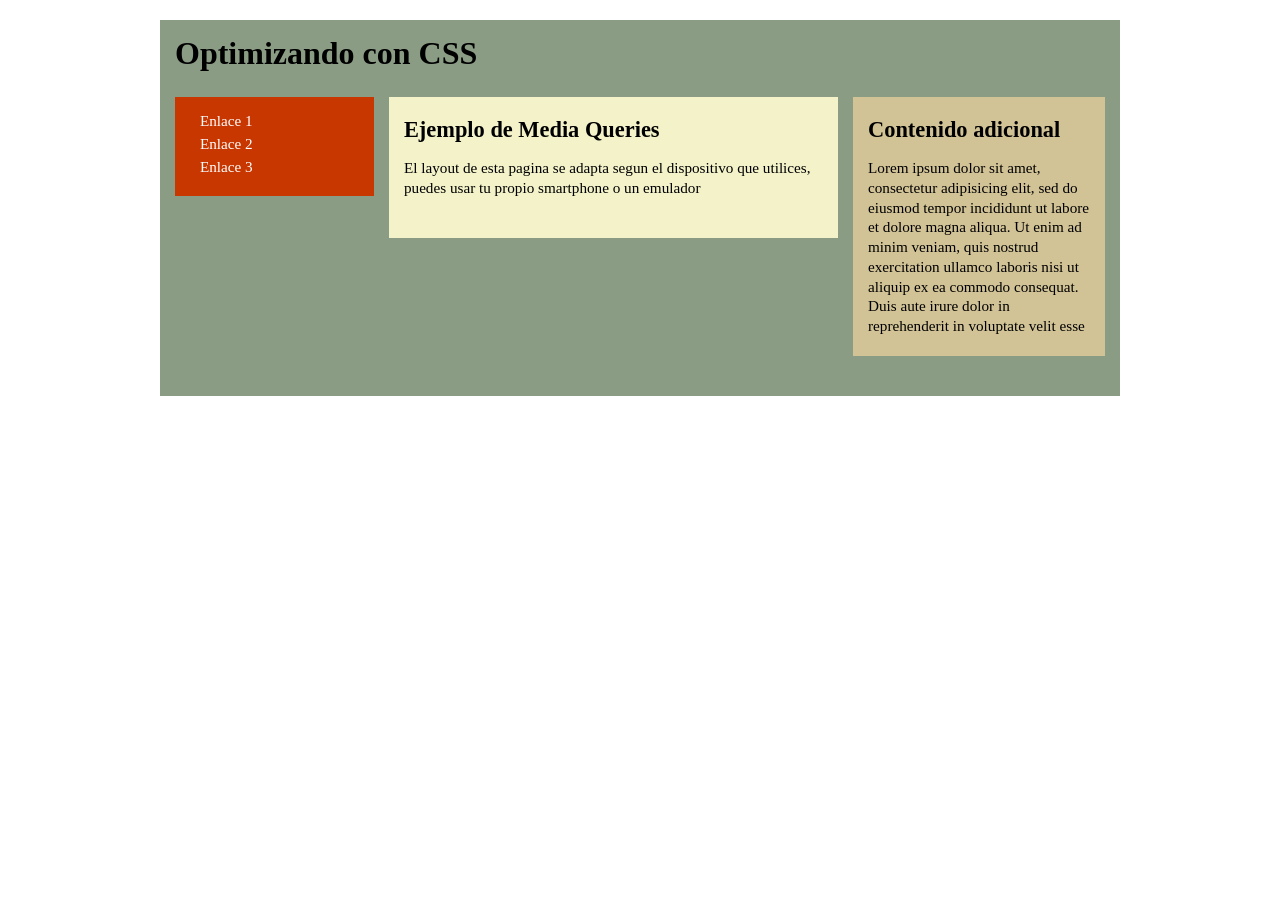
<file: MOD2U2/index.html>
<!DOCTYPE html>
<html lang="es">
<head>
    <meta charset="UTF-8">
    <meta name="viewport" content="width=device-width, initial-scale=1.0">
    <title>Optimizando con CSS -   Media Queries</title>
    <link rel="stylesheet" href="responsivestilo.css">
</head>
<body>

    <div class="contenedor">
        <header>
            <h1>Optimizando con CSS</h1>
        </header>

        <div class="contenido-principal">
            <nav>
                <ul>
                    <li><a href="#">Enlace 1</a></li>
                    <li><a href="#">Enlace 2</a></li>
                    <li><a href="#">Enlace 3</a></li>
                </ul>
            </nav>

            <section>
                <h2>Ejemplo de Media Queries</h2>
                <p>El layout de esta pagina se adapta segun el dispositivo que utilices, puedes usar tu propio smartphone o un emulador</p>
            </section>

            <aside>
                <h2>Contenido adicional</h2>
                <p>Lorem ipsum dolor sit amet, consectetur adipisicing elit, sed do eiusmod tempor incididunt ut labore et dolore magna aliqua. Ut enim ad minim veniam, quis nostrud exercitation ullamco laboris nisi ut aliquip ex ea commodo consequat. Duis aute irure dolor in reprehenderit in voluptate velit esse</p>
            </aside>
        </div>
    </div>

</body>
</html>
</file>
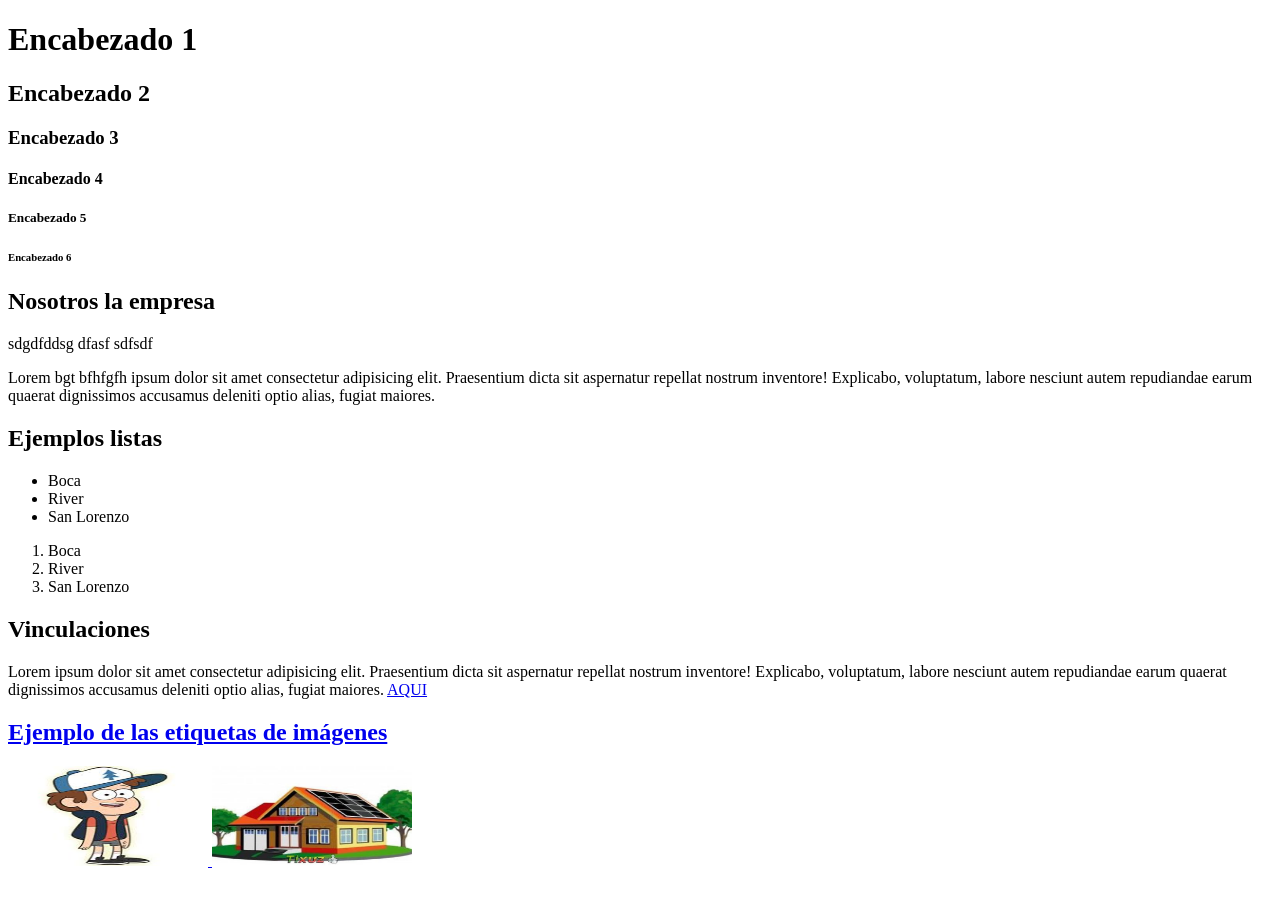
<file: Mod1U2/ejercicio.html>
<!DOCTYPE html>
<html lang="en">

<head>
    <meta charset="UTF-8">
    <meta name="viewport" content="width=device-width, initial-scale=1.0">
    <title>Mi primer HTML</title>
</head>

<body>
    <!-- Comentarios la etiqueta 1 solo se usa una vez en cada HTML, porque luego se indexa con el.
     
     Por cierto, es la primera vez que hago una pagina y utilizo el HTML por lo que voy lentisima, 
     y me di cuenta tarde de la fecha de entrega -->

    <h1>Encabezado 1</h1>
    <h2>Encabezado 2</h2>
    <h3>Encabezado 3</h3>
    <h4>Encabezado 4</h4>
    <h5>Encabezado 5</h5>
    <h6>Encabezado 6</h6>

    <h2>Nosotros la
        empresa</h2>
    <p>sdgdfddsg dfasf sdfsdf</p>

    <p>Lorem bgt bfhfgfh ipsum dolor sit amet consectetur adipisicing elit.
        Praesentium dicta sit aspernatur repellat nostrum inventore!
        Explicabo, voluptatum, labore nesciunt autem repudiandae earum
        quaerat dignissimos accusamus deleniti optio alias, fugiat maiores.</p>
    <h2>Ejemplos listas</h2>
    <ul>
        <li>Boca</li>
        <li>River</li>
        <li>San Lorenzo</li>
    </ul>
    <ol>
        <li>Boca</li>
        <li>River</li>
        <li>San Lorenzo</li>
    </ol>

    <h2>Vinculaciones</h2>
    <p>Lorem ipsum dolor sit amet consectetur adipisicing elit.
        Praesentium dicta sit aspernatur repellat nostrum inventore!
        Explicabo, voluptatum, labore nesciunt autem repudiandae earum
        quaerat dignissimos accusamus deleniti optio alias, fugiat maiores. <a href="https://www.google.com"
         target="_blank">AQUI</a></p>

    <p><a href="formulario.html" </a></p>


    <h2>Ejemplo de las etiquetas de imágenes</h2>
    <img src="dipper.jpg" alt="Imagen de Dipper" width="200px" height="100px" />

    <img src="img/casa.jpg" alt="Imagen de Casa" width="200px" height="100px" />

    <!-- Me falta el formulario, voy muy apretada de tiempo pero sin duda volveré para completar -->


</body>

</html>
</file>
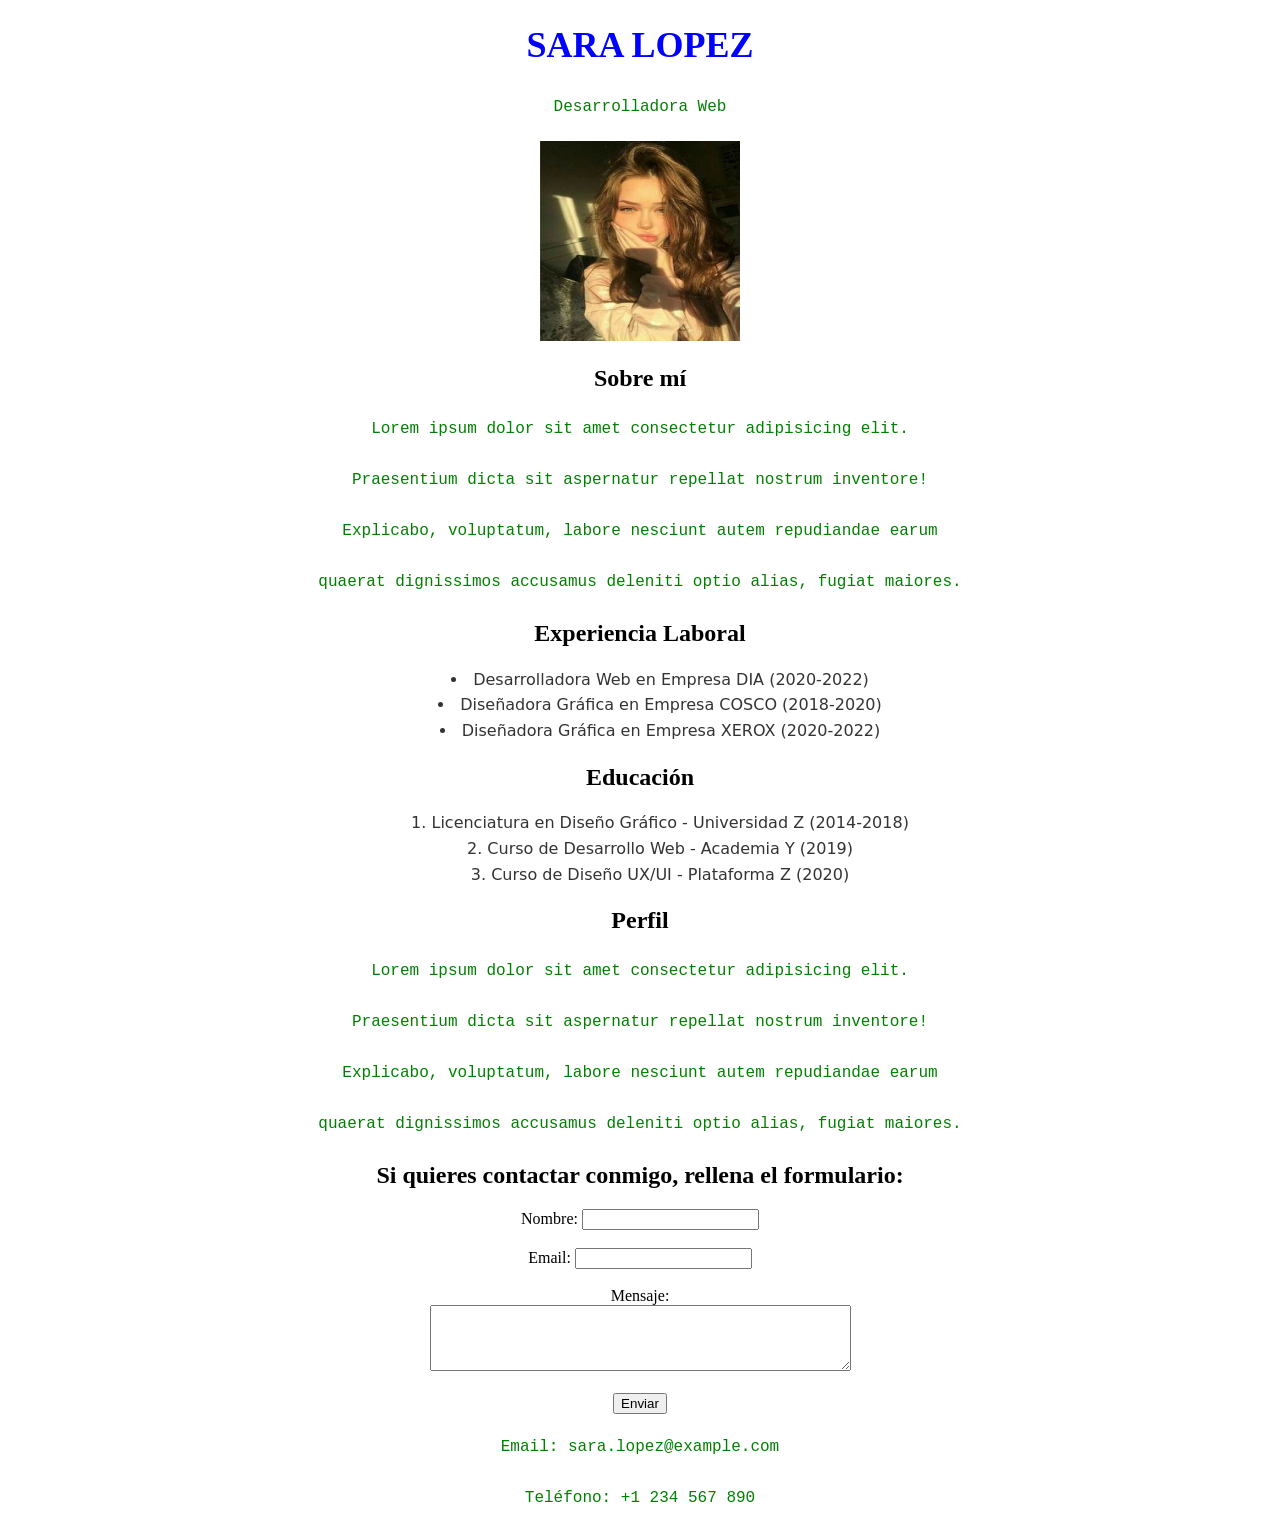
<file: Mod1U2/tarea2 CV.html>
<!DOCTYPE html>
<html lang="en">
<!-- La verdad esto me costó muchísimo, no me terminaba de hacer el commit en Visual 
 y me salía que el commit no tenía ningún texto, pero cuando quería ingresar el texto no me dejaba y se quedó
 horas como "trabajando" en el commit pero nunca terminaba, espero que puedas ver el trabajo-->
 
<head>
    <meta charset="UTF-8">
    <meta name="viewport" content="width=device-width, initial-scale=1.0">
    <title>CV de Iby C</title>
    <link rel="stylesheet" href="tarea3.css">
    
    
</head>

<body>
    <h1>SARA LOPEZ</h1>
    <!-- Podría poner mi nombre real pero tengo una manía con mantener algo de privacidad, lo siento mucho, como
     es una página abierta-->
    <p>Desarrolladora Web</p>

    <img src="foto1.jpg" alt="Imagen de CV" width="200px" height="200px" />

    <h2>Sobre mí</h2>

    <p>Lorem ipsum dolor sit amet consectetur adipisicing elit.</p>
       <p> Praesentium dicta sit aspernatur repellat nostrum inventore!</p>
       <p> Explicabo, voluptatum, labore nesciunt autem repudiandae earum</p>
       <p> quaerat dignissimos accusamus deleniti optio alias, fugiat maiores.</p>
    <h2>Experiencia Laboral</h2>

    <ul>
        <li>Desarrolladora Web en Empresa DIA (2020-2022)</li>
        <li>Diseñadora Gráfica en Empresa COSCO (2018-2020)</li>
        <li>Diseñadora Gráfica en Empresa XEROX (2020-2022)</li>
    </ul>

    <h2>Educación</h2>
    <ol>
        <li>Licenciatura en Diseño Gráfico - Universidad Z (2014-2018)</li>
        <li>Curso de Desarrollo Web - Academia Y (2019)</li>
        <li>Curso de Diseño UX/UI - Plataforma Z (2020)</li>
    </ol>


    <h2>Perfil</h2>
    <p>Lorem ipsum dolor sit amet consectetur adipisicing elit.</p>

    <p> Praesentium dicta sit aspernatur repellat nostrum inventore! </p>
    <p> Explicabo, voluptatum, labore nesciunt autem repudiandae earum </p>
    <p> quaerat dignissimos accusamus deleniti optio alias, fugiat maiores.</p>

    <h2>Si quieres contactar conmigo, rellena el formulario:</h2>

    <form action="procesar_formulario.php" method="POST">
        <label for="nombre">Nombre:</label>
        <input type="text" id="nombre" name="nombre" required><br><br>

        <label for="email">Email:</label>
        <input type="email" id="email" name="email" required><br><br>

        <label for="mensaje">Mensaje:</label><br>
        <textarea id="mensaje" name="mensaje" rows="4" cols="50" required></textarea><br><br>

        <input type="submit" value="Enviar">
    </form>

    <p>Email: sara.lopez@example.com</p>
    <p>Teléfono: +1 234 567 890</p>
</body>

</html>
</file>
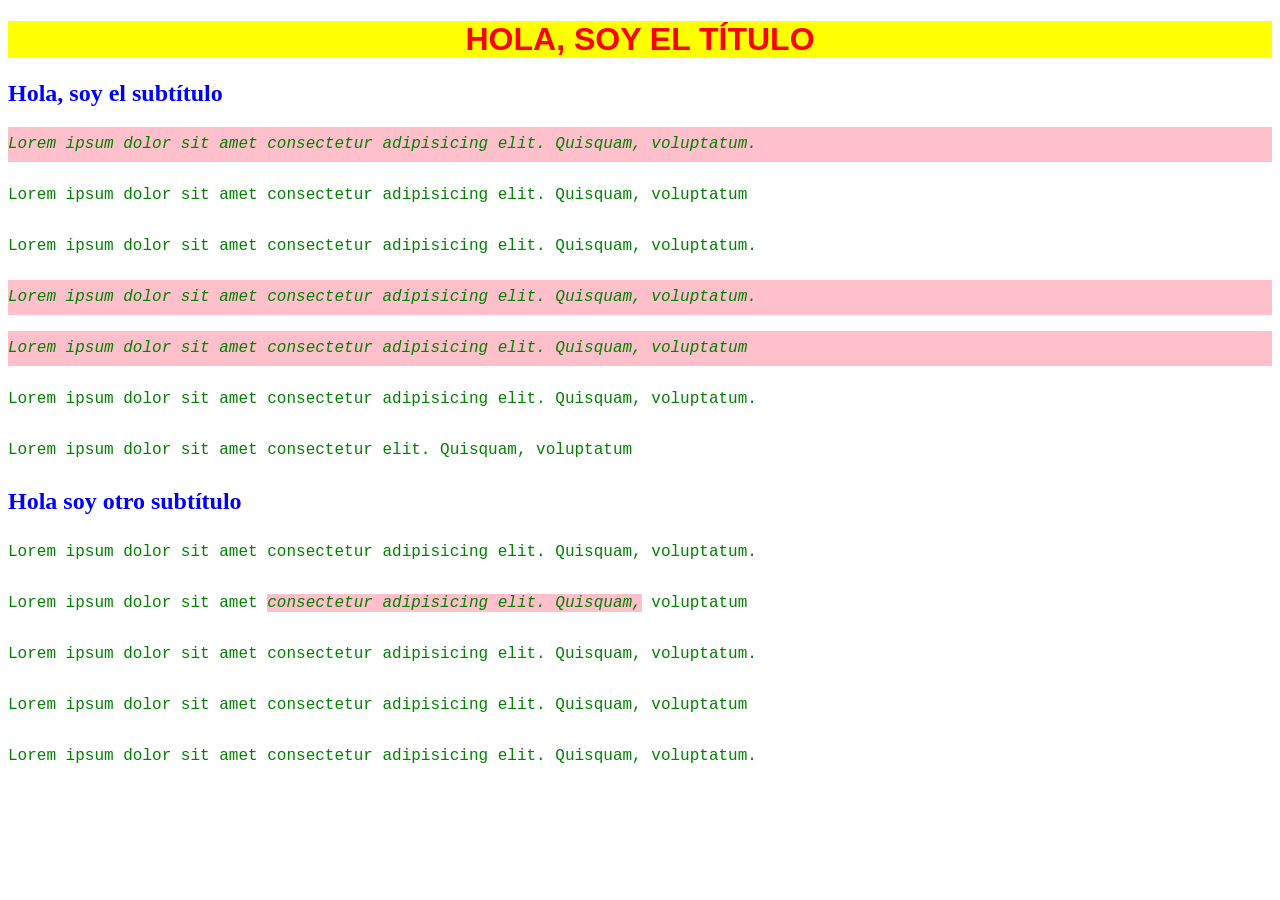
<file: Mod1U3/ejemplo01.html>
<!DOCTYPE html>
<html lang="en">

<head>
    <meta charset="UTF-8">
    <meta name="viewport" content="width=device-width, initial-scale=1.0">
    <title>practico CSS</title>
    <link rel="stylesheet" href="ejemplo01.css">
</head>

<body>
    <h1>Hola, soy el título</h1>
    <h2>Hola, soy el subtítulo</h2>
    <p class="destacados">Lorem ipsum dolor sit amet consectetur adipisicing elit. Quisquam, voluptatum.</p>
    <p>Lorem ipsum dolor sit amet consectetur adipisicing elit. Quisquam, voluptatum</p>
    <p>Lorem ipsum dolor sit amet consectetur adipisicing elit. Quisquam, voluptatum.</p>

    <p class="destacados">Lorem ipsum dolor sit amet consectetur adipisicing elit. Quisquam, voluptatum.</p>
    <p class="destacados">Lorem ipsum dolor sit amet consectetur adipisicing elit. Quisquam, voluptatum</p>
    <p>Lorem ipsum dolor sit amet consectetur adipisicing elit. Quisquam, voluptatum.</p>
    <p>Lorem ipsum dolor sit amet consectetur elit. Quisquam, voluptatum</p>
    <h2>Hola soy otro subtítulo</h2>
    <p>Lorem ipsum dolor sit amet consectetur adipisicing elit. Quisquam, voluptatum.</p>
    <p>Lorem ipsum dolor sit amet <span class="destacados">consectetur adipisicing elit. Quisquam,</span> voluptatum</p>
    <p>Lorem ipsum dolor sit amet consectetur adipisicing elit. Quisquam, voluptatum.</p>
    <p>Lorem ipsum dolor sit amet consectetur adipisicing elit. Quisquam, voluptatum</p>
    <p>Lorem ipsum dolor sit amet consectetur adipisicing elit. Quisquam, voluptatum.</p>
    </p>
</body>

</html>
</file>
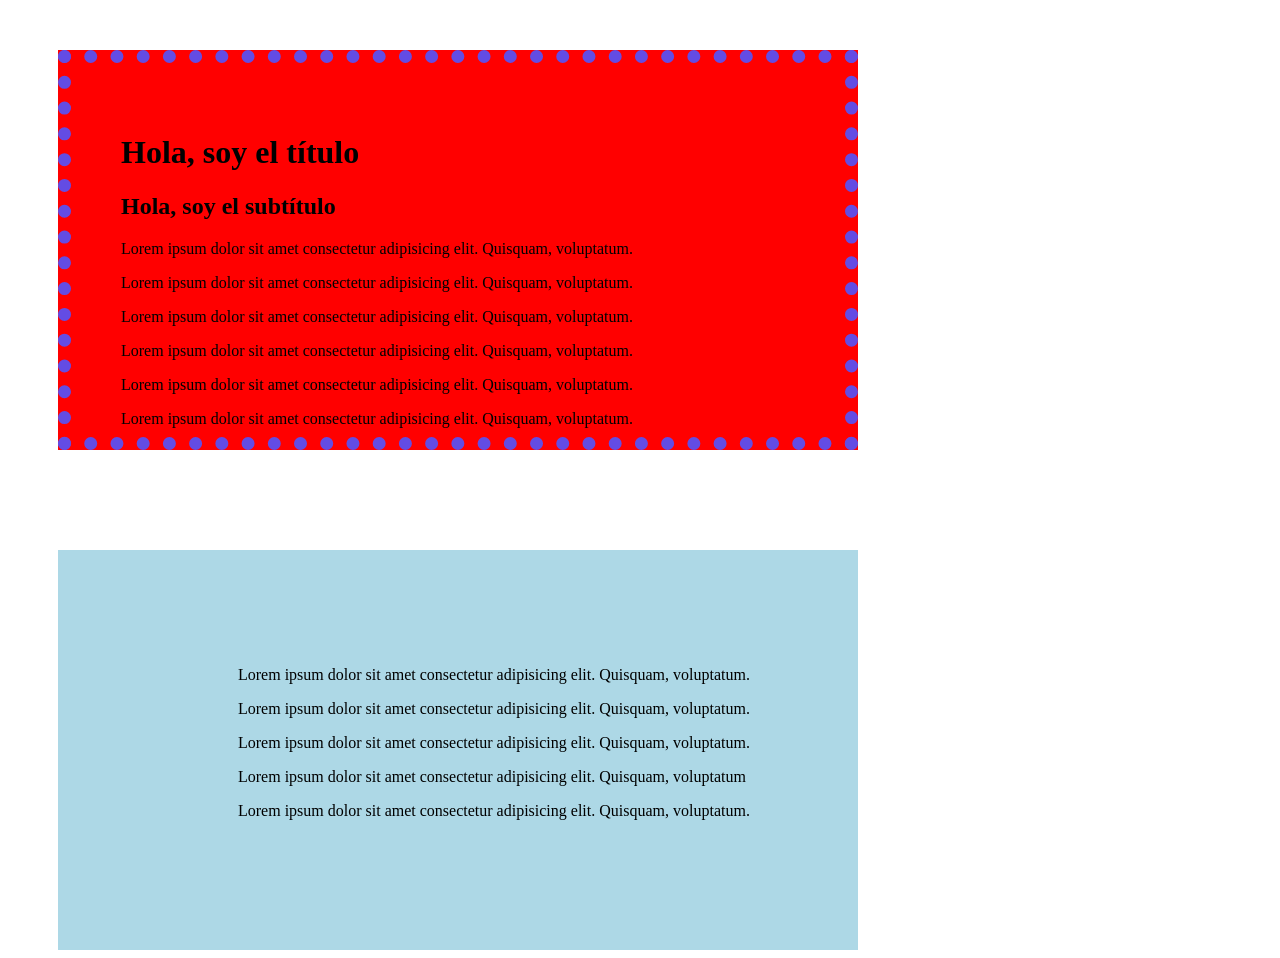
<file: Mod1U3/ejemplo02.html>
<!DOCTYPE html>
<html lang="en">

<head>
    <meta charset="UTF-8">
    <meta name="viewport" content="width=device-width, initial-scale=1.0">
    <title>Document</title>
    <link rel="stylesheet" href="ejemplo02.css">
</head>

<body>
    <div id="rojo">

        <h1>Hola, soy el título</h1>
        <h2>Hola, soy el subtítulo</h2>
        <p>Lorem ipsum dolor sit amet consectetur adipisicing elit. Quisquam, voluptatum.</p>
        <p>Lorem ipsum dolor sit amet consectetur adipisicing elit. Quisquam, voluptatum.</p>
        <p>Lorem ipsum dolor sit amet consectetur adipisicing elit. Quisquam, voluptatum.</p>
        <p>Lorem ipsum dolor sit amet consectetur adipisicing elit. Quisquam, voluptatum.</p>
        <p>Lorem ipsum dolor sit amet consectetur adipisicing elit. Quisquam, voluptatum.</p>       

        <p>Lorem ipsum dolor sit amet consectetur adipisicing elit. Quisquam, voluptatum.</p>
    </div>




    <div id="azul">

        <p>Lorem ipsum dolor sit amet consectetur adipisicing elit. Quisquam, voluptatum.</p>
        <p>Lorem ipsum dolor sit amet consectetur adipisicing elit. Quisquam, voluptatum.
        </p>
        <p>Lorem ipsum dolor sit amet consectetur adipisicing elit. Quisquam, voluptatum.</p>
        <p>Lorem ipsum dolor sit amet consectetur adipisicing elit. Quisquam, voluptatum</p>

        <p>Lorem ipsum dolor sit amet consectetur adipisicing elit. Quisquam, voluptatum.</p> </div>


</body>

</html>
</file>
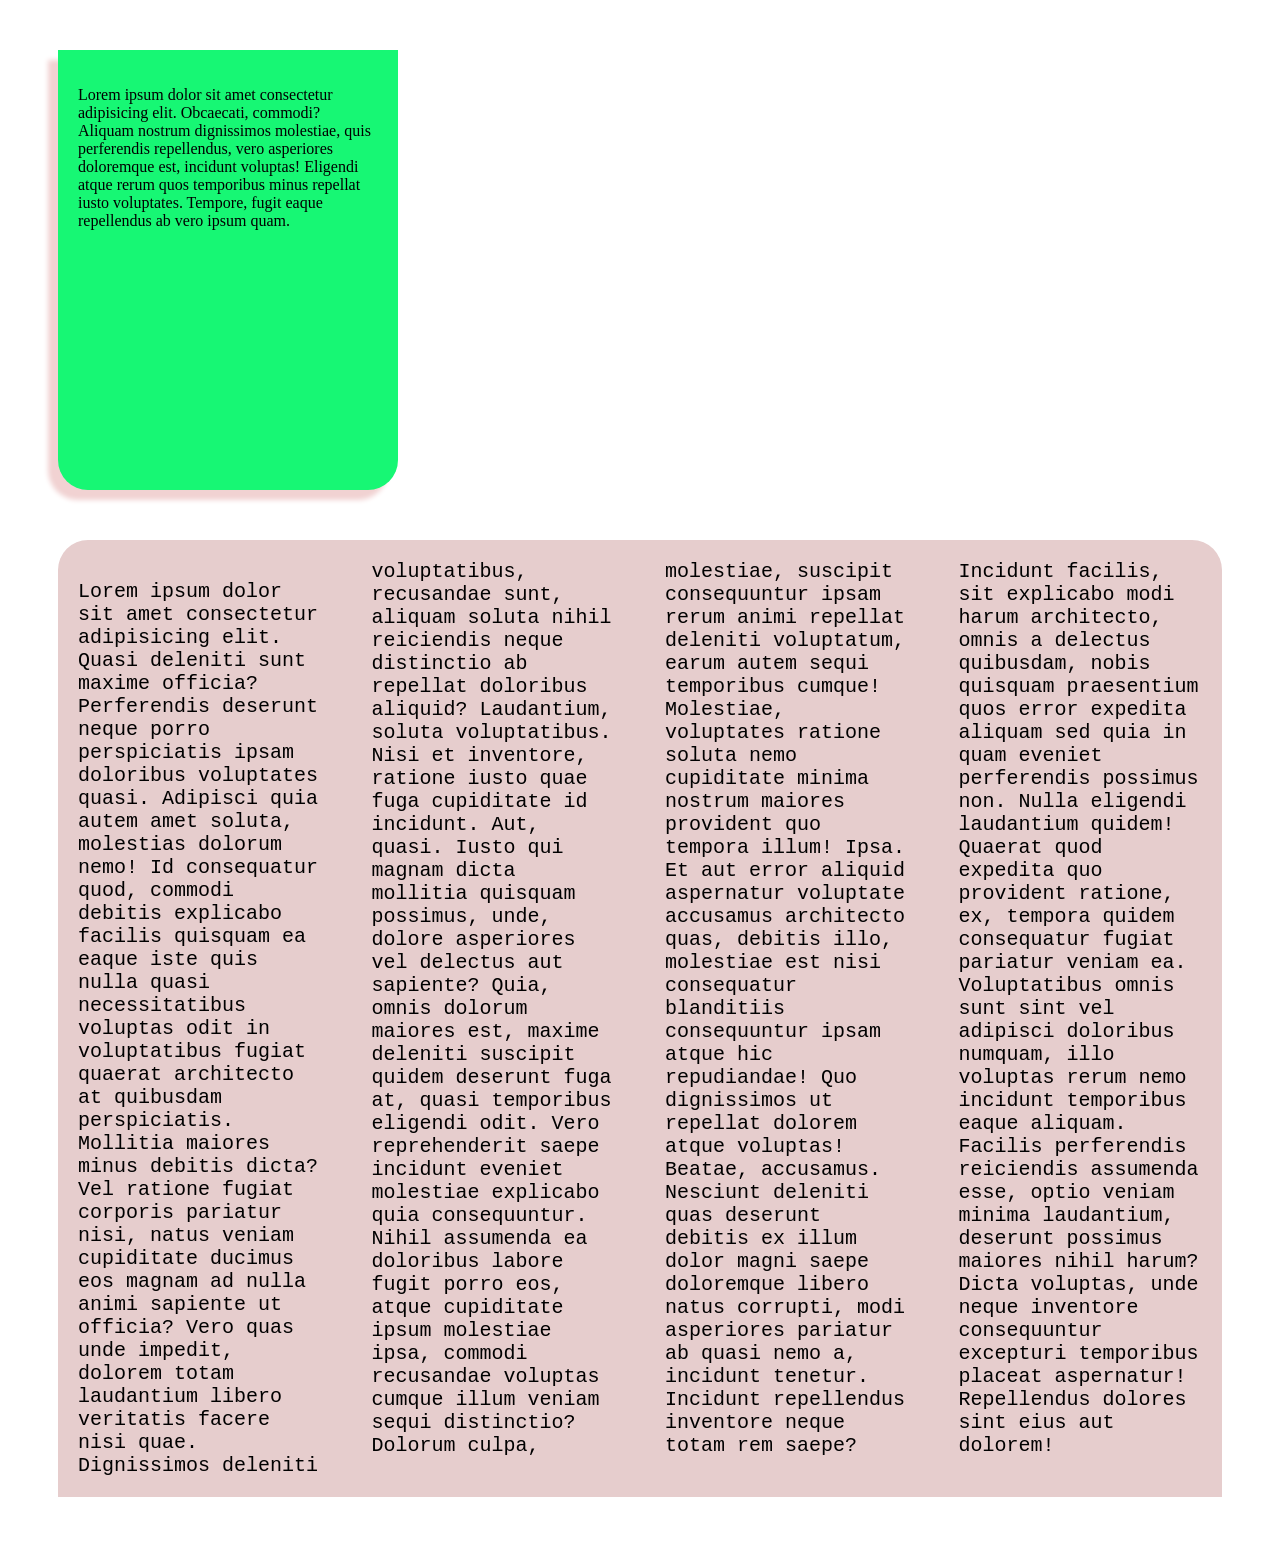
<file: Mod1U4/ejemplo.html>
<!DOCTYPE html>
<html lang="en">

<head>
    <meta charset="UTF-8">
    <meta name="viewport" content="width=device-width, initial-scale=1.0">
    <title>Document</title>
    <link rel="stylesheet" href="ejemplo.css">
</head>

<body>
    <div class="caja">

        <p>Lorem ipsum dolor sit amet consectetur adipisicing elit. Obcaecati, commodi? Aliquam nostrum dignissimos
            molestiae, quis perferendis repellendus, vero asperiores doloremque est, incidunt voluptas! Eligendi atque
            rerum quos temporibus minus repellat iusto voluptates. Tempore, fugit eaque repellendus ab vero ipsum quam.
        </p>
    </div>

     <div class="Texto">

        <p> Lorem ipsum dolor sit amet consectetur adipisicing elit. Quasi deleniti sunt maxime officia? Perferendis
            deserunt neque porro perspiciatis ipsam doloribus voluptates quasi. Adipisci quia autem amet soluta,
            molestias dolorum nemo!
            Id consequatur quod, commodi debitis explicabo facilis quisquam ea eaque iste quis nulla quasi
            necessitatibus voluptas odit in voluptatibus fugiat quaerat architecto at quibusdam perspiciatis. Mollitia
            maiores minus debitis dicta?
            Vel ratione fugiat corporis pariatur nisi, natus veniam cupiditate ducimus eos magnam ad nulla animi
            sapiente ut officia? Vero quas unde impedit, dolorem totam laudantium libero veritatis facere nisi quae.
            Dignissimos deleniti voluptatibus, recusandae sunt, aliquam soluta nihil reiciendis neque distinctio ab
            repellat doloribus aliquid? Laudantium, soluta voluptatibus. Nisi et inventore, ratione iusto quae fuga
            cupiditate id incidunt. Aut, quasi.
            Iusto qui magnam dicta mollitia quisquam possimus, unde, dolore asperiores vel delectus aut sapiente? Quia,
            omnis dolorum maiores est, maxime deleniti suscipit quidem deserunt fuga at, quasi temporibus eligendi odit.
            Vero reprehenderit saepe incidunt eveniet molestiae explicabo quia consequuntur. Nihil assumenda ea
            doloribus labore fugit porro eos, atque cupiditate ipsum molestiae ipsa, commodi recusandae voluptas cumque
            illum veniam sequi distinctio?
            Dolorum culpa, molestiae, suscipit consequuntur ipsam rerum animi repellat deleniti voluptatum, earum autem
            sequi temporibus cumque! Molestiae, voluptates ratione soluta nemo cupiditate minima nostrum maiores
            provident quo tempora illum! Ipsa.
            Et aut error aliquid aspernatur voluptate accusamus architecto quas, debitis illo, molestiae est nisi
            consequatur blanditiis consequuntur ipsam atque hic repudiandae! Quo dignissimos ut repellat dolorem atque
            voluptas! Beatae, accusamus.
            Nesciunt deleniti quas deserunt debitis ex illum dolor magni saepe doloremque libero natus corrupti, modi
            asperiores pariatur ab quasi nemo a, incidunt tenetur. Incidunt repellendus inventore neque totam rem saepe?
            Incidunt facilis, sit explicabo modi harum architecto, omnis a delectus quibusdam, nobis quisquam
            praesentium quos error expedita aliquam sed quia in quam eveniet perferendis possimus non. Nulla eligendi
            laudantium quidem!
            Quaerat quod expedita quo provident ratione, ex, tempora quidem consequatur fugiat pariatur veniam ea.
            Voluptatibus omnis sunt sint vel adipisci doloribus numquam, illo voluptas rerum nemo incidunt temporibus
            eaque aliquam.
            Facilis perferendis reiciendis assumenda esse, optio veniam minima laudantium, deserunt possimus maiores
            nihil harum? Dicta voluptas, unde neque inventore consequuntur excepturi temporibus placeat aspernatur!
            Repellendus dolores sint eius aut dolorem!</p>
    </div>

</html>
</file>
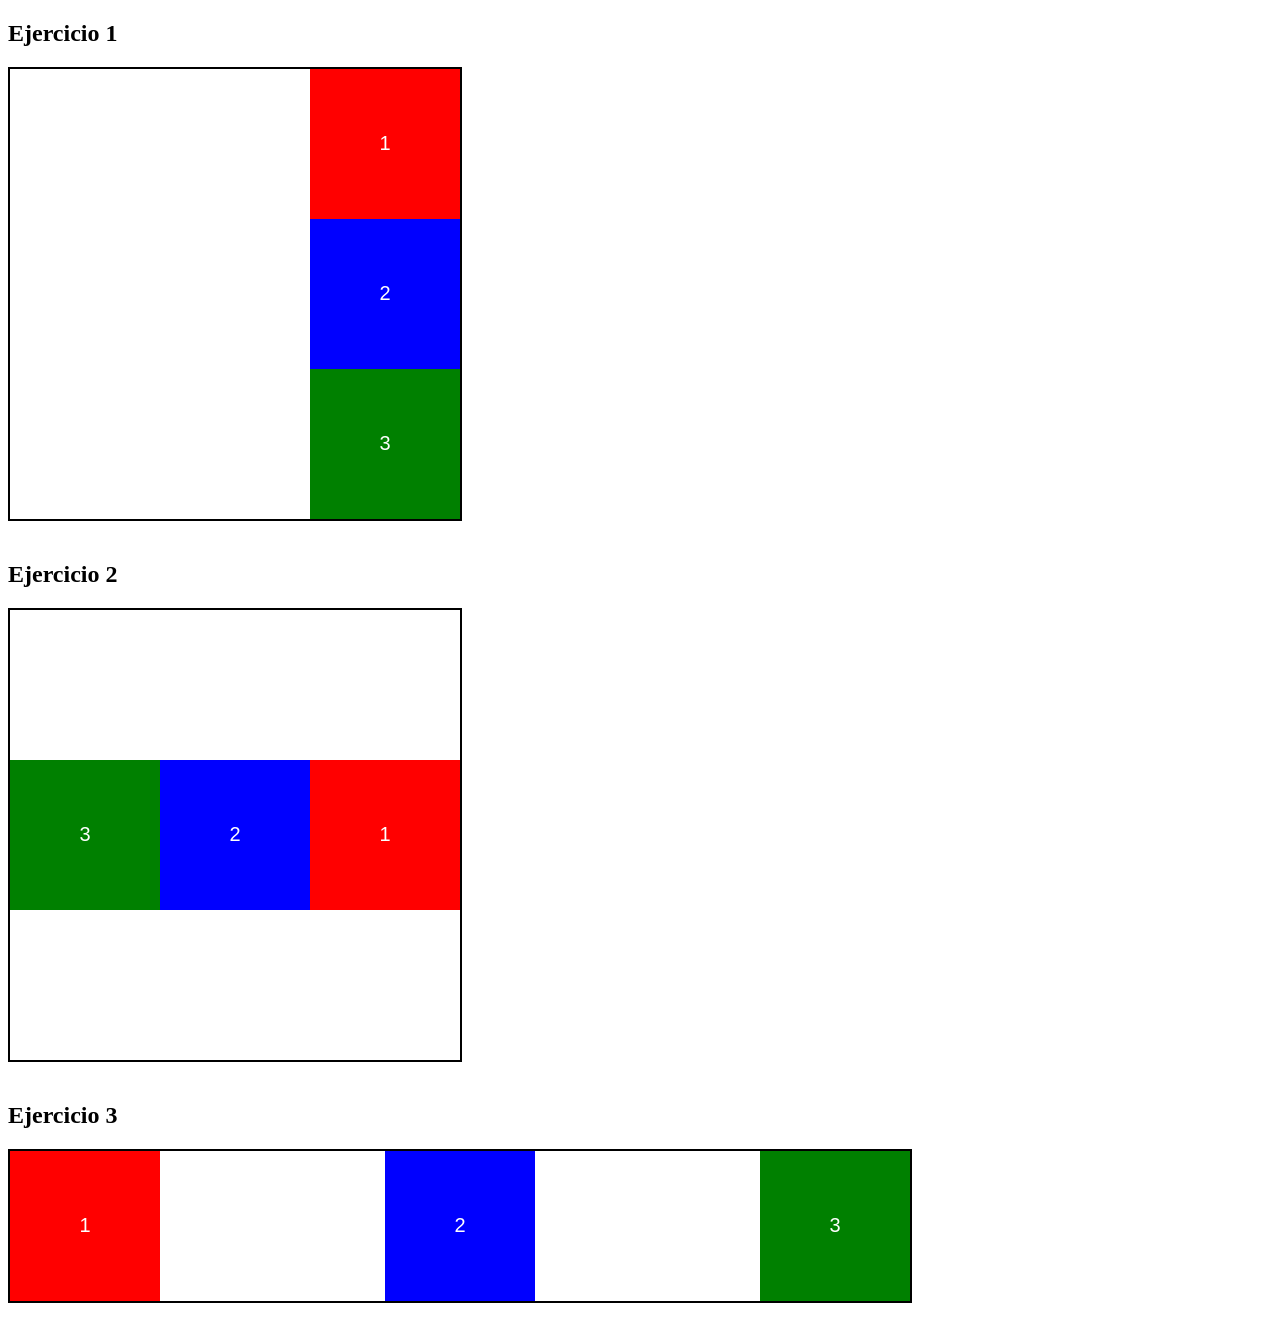
<file: MOD2U1/flexbox.html>
<!DOCTYPE html>
<html lang="es">
<head>
    <meta charset="UTF-8">
    <meta name="viewport" content="width=device-width, initial-scale=1.0">
    <title>Ejercicios Flexbox - UTN</title>
    <link rel="stylesheet" href="estilo.css">
</head>
<body>

    <h2>Ejercicio 1</h2>
    <div class="contenedor ejercicio-1">
        <div class="caja roja">1</div>
        <div class="caja azul">2</div>
        <div class="caja verde">3</div>
    </div>

    <h2>Ejercicio 2</h2>
    <div class="contenedor ejercicio-2">
        <div class="caja roja">1</div>
        <div class="caja azul">2</div>
        <div class="caja verde">3</div>
    </div>

    <h2>Ejercicio 3</h2>
    <div class="contenedor ejercicio-3">
        <div class="caja roja">1</div>
        <div class="caja azul">2</div>
        <div class="caja verde">3</div>
    </div>

</body>
</html>
</file>
<file: MOD2U2/responsivestilo.css>
* {
    box-sizing: border-box;
    margin: 0;
    padding: 0;
}

body {
    font-family: "Times New Roman", Times, serif;
    background-color: #ffffff;
}

/* y esto es para pc? */
.contenedor {
    max-width: 960px;
    margin: 20px auto;
    background-color: #8b9c85;
    padding: 0 15px 40px 15px;
}

header {
    padding: 15px 0 25px 0;
}

header h1 {
    font-size: 2em;
    color: #000000;
}

.contenido-principal {
    display: flex;
    align-items: flex-start;
    gap: 15px;
}

nav {
    width: 22%;
    background-color: #c83700;
    padding: 15px 25px;
}

nav ul {
    list-style: none;
}

nav ul li {
    margin-bottom: 5px;
}

nav ul li a {
    color: #ffffff;
    text-decoration: none;
    font-size: 0.95em;
}

section {
    width: 50%;
    background-color: #f3f2c9;
    padding: 20px 15px 40px 15px;
}

section h2 {
    margin-bottom: 15px;
    font-size: 1.4em;
}

section p {
    font-size: 0.95em;
    line-height: 1.3;
}

aside {
    width: 28%;
    background-color: #d2c396;
    padding: 20px 15px;
}

aside h2 {
    margin-bottom: 15px;
    font-size: 1.4em;
}

aside p {
    font-size: 0.95em;
    line-height: 1.3;
}

/* esto debería ser reponsive */
@media screen and (max-width: 800px) {
    .contenedor {
        margin: 0;
        padding: 0;
        max-width: 100%;
    }

    header {
        padding: 15px 10px;
    }

    .contenido-principal {
        flex-direction: column;
        gap: 0;
    }

    nav {
        width: 100%;
        background-color: #f7c548;
        padding: 15px 35px;
        border-top: 1px solid #555555;
        border-bottom: 1px solid #555555;
    }

    nav ul li {
        margin-bottom: 15px;
    }

    nav ul li:last-child {
        margin-bottom: 0;
    }

    nav ul li a {
        color: #000000;
    }

    section {
        width: 100%;
        padding: 25px 15px 35px 15px;
        border-bottom: 1px solid #555555;
    }

    aside {
        width: 100%;
        padding: 25px 15px 35px 15px;
    }
}
</file>
<file: Mod1U2/tarea3.css>
body {
    margin: 0;
    padding: 0;
    max-width: 1200px;
    margin-inline: auto;
     text-align: center;


     
}

ol {
  text-align: center;
  list-style-position: inside; /* Mueve el número hacia adentro */
}

ul {
  text-align: center;
  list-style-position: inside; /* Coloca el punto junto al texto */
}
p,
li {
    font-family: system-ui, sans-serif;
    line-height: 1.6;
    color: #333333;
}


btn-primary:hover {
    background-color: #0056b3;
    cursor: pointer;

}

h1 {
    color: blue;
    font-size: 36px;
    text-align: center;
    text-transform: uppercase;

}


p {
    color: green;
    /*color de la fuente*/
    font-family: Courier New;
    /*tipo de fuente*/
    line-height: 35px;

}
</file>
<file: Mod1U3/ejemplo01.css>
h1 {
    color: red;
    /*color de la fuente*/
    font-family: Arial;
    /*tipo de fuente*/
    background-color: yellow;
    /*color de fondo*/
    text-align: center;
    text-transform: uppercase;


}

p {
    color: green;
    /*color de la fuente*/
    font-family: Courier New;
    /*tipo de fuente*/
    line-height: 35px;

}

h2 {
    color: blue;
    /*color de la fuente*/
}
.destacados {
    color: rgb(153, 70, 231)
       /*color de la fuente*/
    font-family: Verdana;
    /*tipo de fuente*/
    background-color: pink;
    /*color de fondo*/
    font-style: italic;

}
</file>
<file: Mod1U3/ejemplo02.css>
#rojo {
    background-color: red;
    width: 800px;
    height: 400px;
    padding: 50px;
    margin-left: 50px;
    margin-top: 50px;
    margin-bottom: 100px;
    border: 13px dotted rgb(99, 76, 228);
    box-sizing: border-box;
    
    text-wrap: pretty;

}

#azul {
    background-color: lightblue;
    width: 800px;
    height: 400px;
    padding-top: 100px;
    padding-left: 180px;
    
    box-sizing: border-box;
    margin-left: 50px;
    margin-top: 100px;
    text-wrap: pretty;
}
</file>
<file: Mod1U4/ejemplo.css>
.caja {
    width: 300px;
    height: 400px;
    background-color: rgb(23, 247, 116);

    padding: 20px;
    margin: 50px;
    border-radius: 0 0 30px 30px;
    box-shadow: -10px +10px 5px rgb(241, 210, 210);
}
    /* 1er param ejex, 2do parametro ejeY blur color 
Box shadow CSS generator */
    .Texto {
        font-family: 'Courier New', Courier, monospace;
        font-size: 20px;
        background-color: rgb(230, 205, 205);
        padding: 20px;
        margin: 50px;
        border-radius: 30px 30px 0 0;
        /*column-count:2; */
        columns: 4;
        /*column-gap: 20px; */

        column-gap: 50px;
    /*column-rule: 2px solid rgb(0, 0, 0); */
    

    }
</file>
<file: MOD2U1/estilo.css>
/* Estilos de 
 las cajas */
.caja {
    width: 150px;
    height: 150px;
    color: white;
    font-family: Arial, sans-serif;
    font-size: 20px;
    
    /* Flexbox para centrar el número dentro de cada cuad
     */
    display: flex;
    justify-content: center;
    align-items: center;
}

.roja {
    background-color: red;
}

.azul {
    background-color: blue;
}

.verde {
    background-color: green;
}

/* Estilo base para los contenedores con bodre 
negro */
.contenedor {
    border: 2px solid black;
    margin-bottom: 40px;
    display: flex;
}

/* --- EJERCICIO 1 --- */
/* Columna alineda a la derecha */
.ejercicio-1 {
    width: 450px;
    height: 450px;
    flex-direction: column;
    align-items: flex-end;
}

/* --- EJERCICIO 2 --- */
/* Fila inver.(3, 2, 1) centrada 
*/
.ejercicio-2 {
    width: 450px;
    height: 450px;
    flex-direction: row-reverse;
    align-items: center;
}

/* --- EJERCICIO 3 --- */
/* Fila con espacio distribuido entre los extr
 */
.ejercicio-3 {
    width: 100%;
    max-width: 900px;
    justify-content: space-between;
}
</file>
